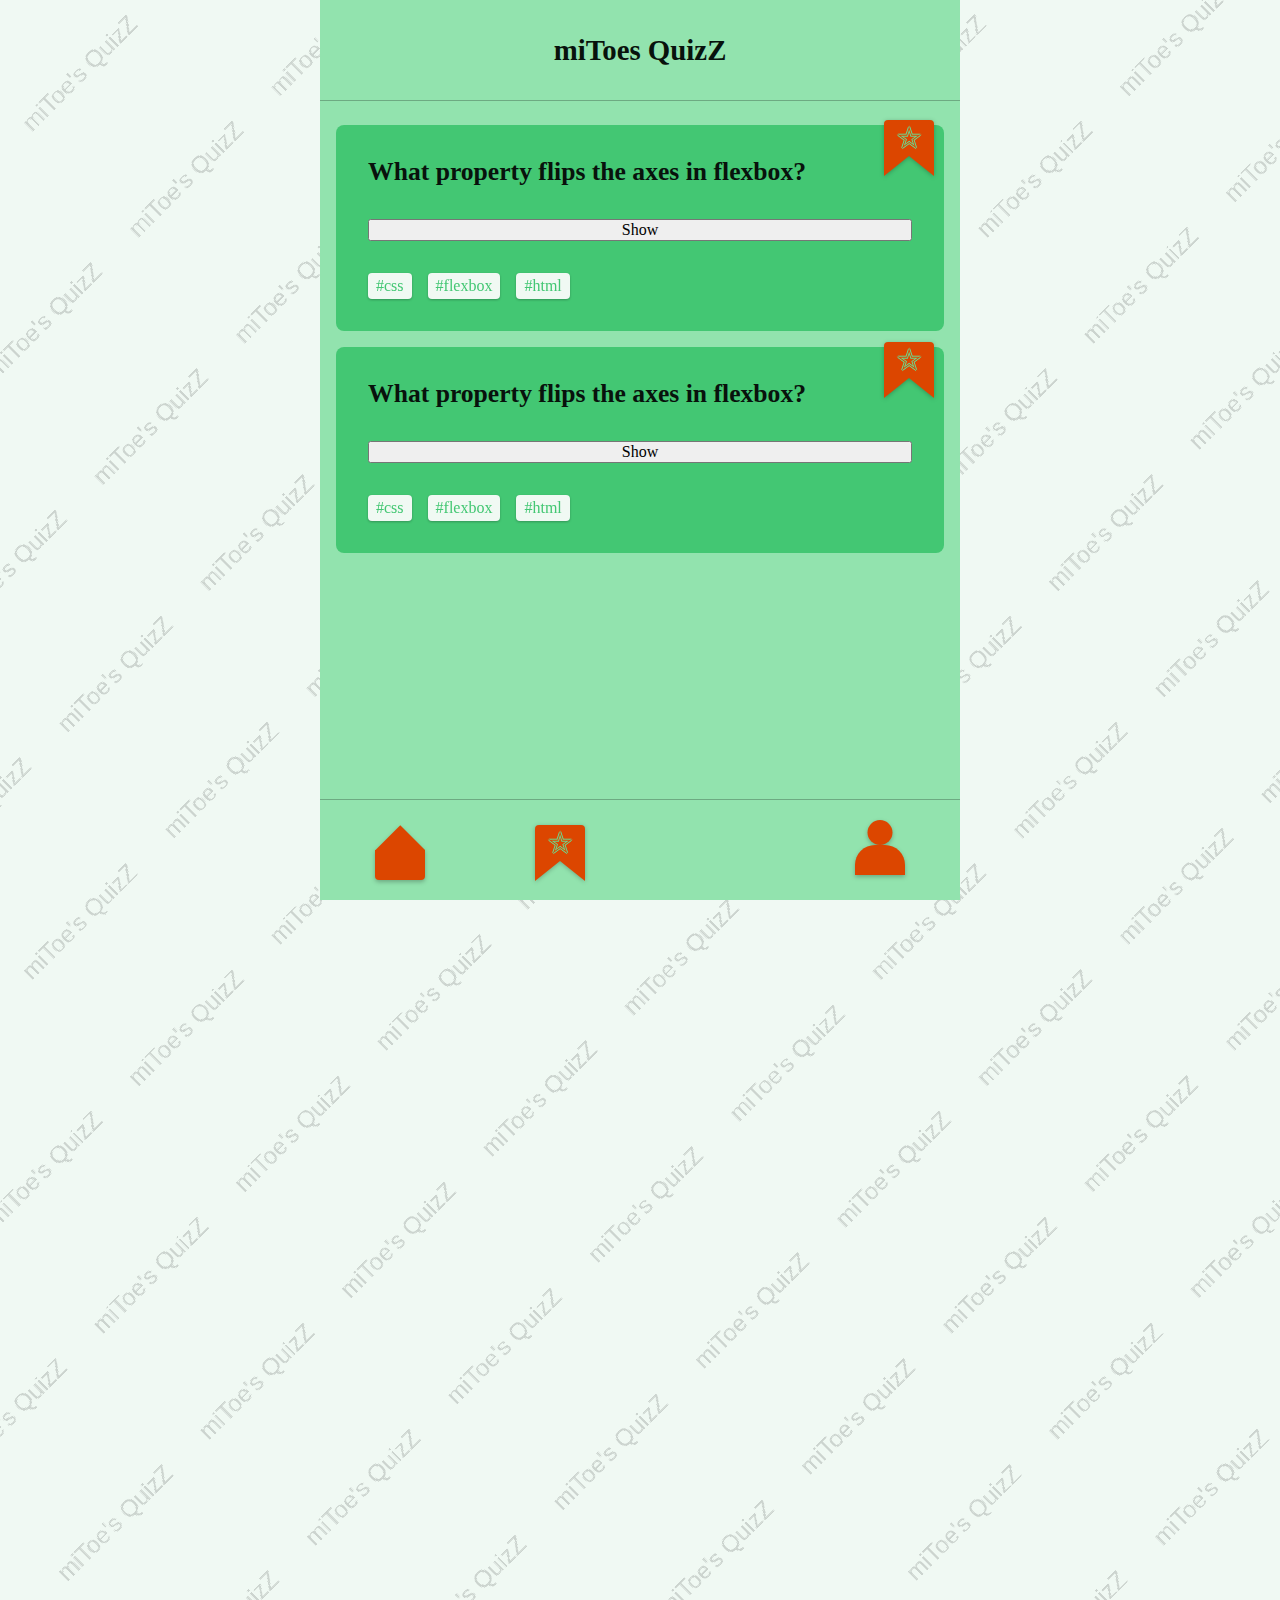
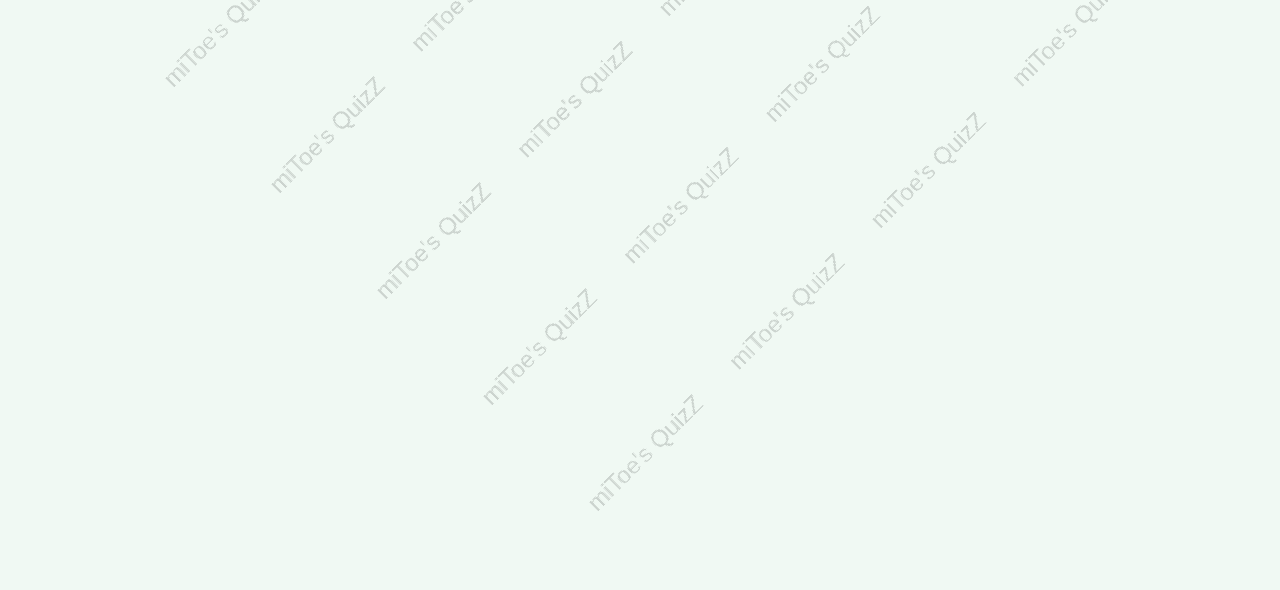
<file: index.html>
<!DOCTYPE html>
<html lang="en">
  <head>
    <meta charset="UTF-8" />
    <meta name="viewport" content="width=device-width, initial-scale=1.0" />
    <title>mitoes QuizZ</title>
    <link rel="stylesheet" href="./css/defaults.css" />
    <link rel="stylesheet" href="./css/styles.css" />
    <script src="./js/toggles.js" defer></script>
    <script src="./js/darkthemetoggle.js" defer></script>
  </head>
  <body>
    <div class="area">
      <ul class="circles">
        <li>?</li>
        <li>?</li>
        <li>?</li>
        <li>?</li>
        <li>?</li>
        <li>?</li>
        <li>?</li>
        <li>?</li>
        <li>?</li>
        <li>?</li>
        <li>?</li>
        <li>?</li>
        <li>?</li>
        <li>?</li>
        <li>?</li>
        <li>?</li>
        <li>?</li>
        <li>?</li>
        <li>?</li>
        <li>?</li>
      </ul>
    </div>
    <header>
      <h1>miToes QuizZ</h1>
    </header>
    <main>
      <section class="card">
        <label
          class="bookmark"
          aria-label="Bookmark"
          data-js="bookmark"
        ></label>
        <h2 class="question">What property flips the axes in flexbox?</h2>
        <button data-js="answer">Show</button>
        <p class="anwser hide" data-js="this-is-the-answer">
          Here is your answer!
        </p>
        <ul class="categories">
          <li>#css</li>
          <li>#flexbox</li>
          <li>#html</li>
        </ul>
      </section>
      <section class="card">
        <label
          class="bookmark"
          aria-label="Bookmark"
          data-js="bookmark"
        ></label>
        <h2 class="question">What property flips the axes in flexbox?</h2>
        <button data-js="answer">Show</button>
        <p class="anwser hide" data-js="this-is-the-answer">
          Here is your answer!
        </p>
        <ul class="categories">
          <li>#css</li>
          <li>#flexbox</li>
          <li>#html</li>
        </ul>
      </section>
    </main>
    <footer>
      <nav class="nav">
        <ul>
          <li>
            <a href="index.html" aria-label="Home">
              <div class="home"></div>
            </a>
          </li>
          <li>
            <a href="" aria-label="Bookmark">
              <div class="bookmark"></div>
            </a>
          </li>
          <li>
            <a href="form.html" aria-label="new_questions">
              <div class="question"></div>
            </a>
          </li>
          <li>
            <a href="profile.html" aria-label="profile">
              <div class="profile"></div>
            </a>
          </li>
        </ul>
      </nav>
    </footer>
  </body>
</html>
</file>
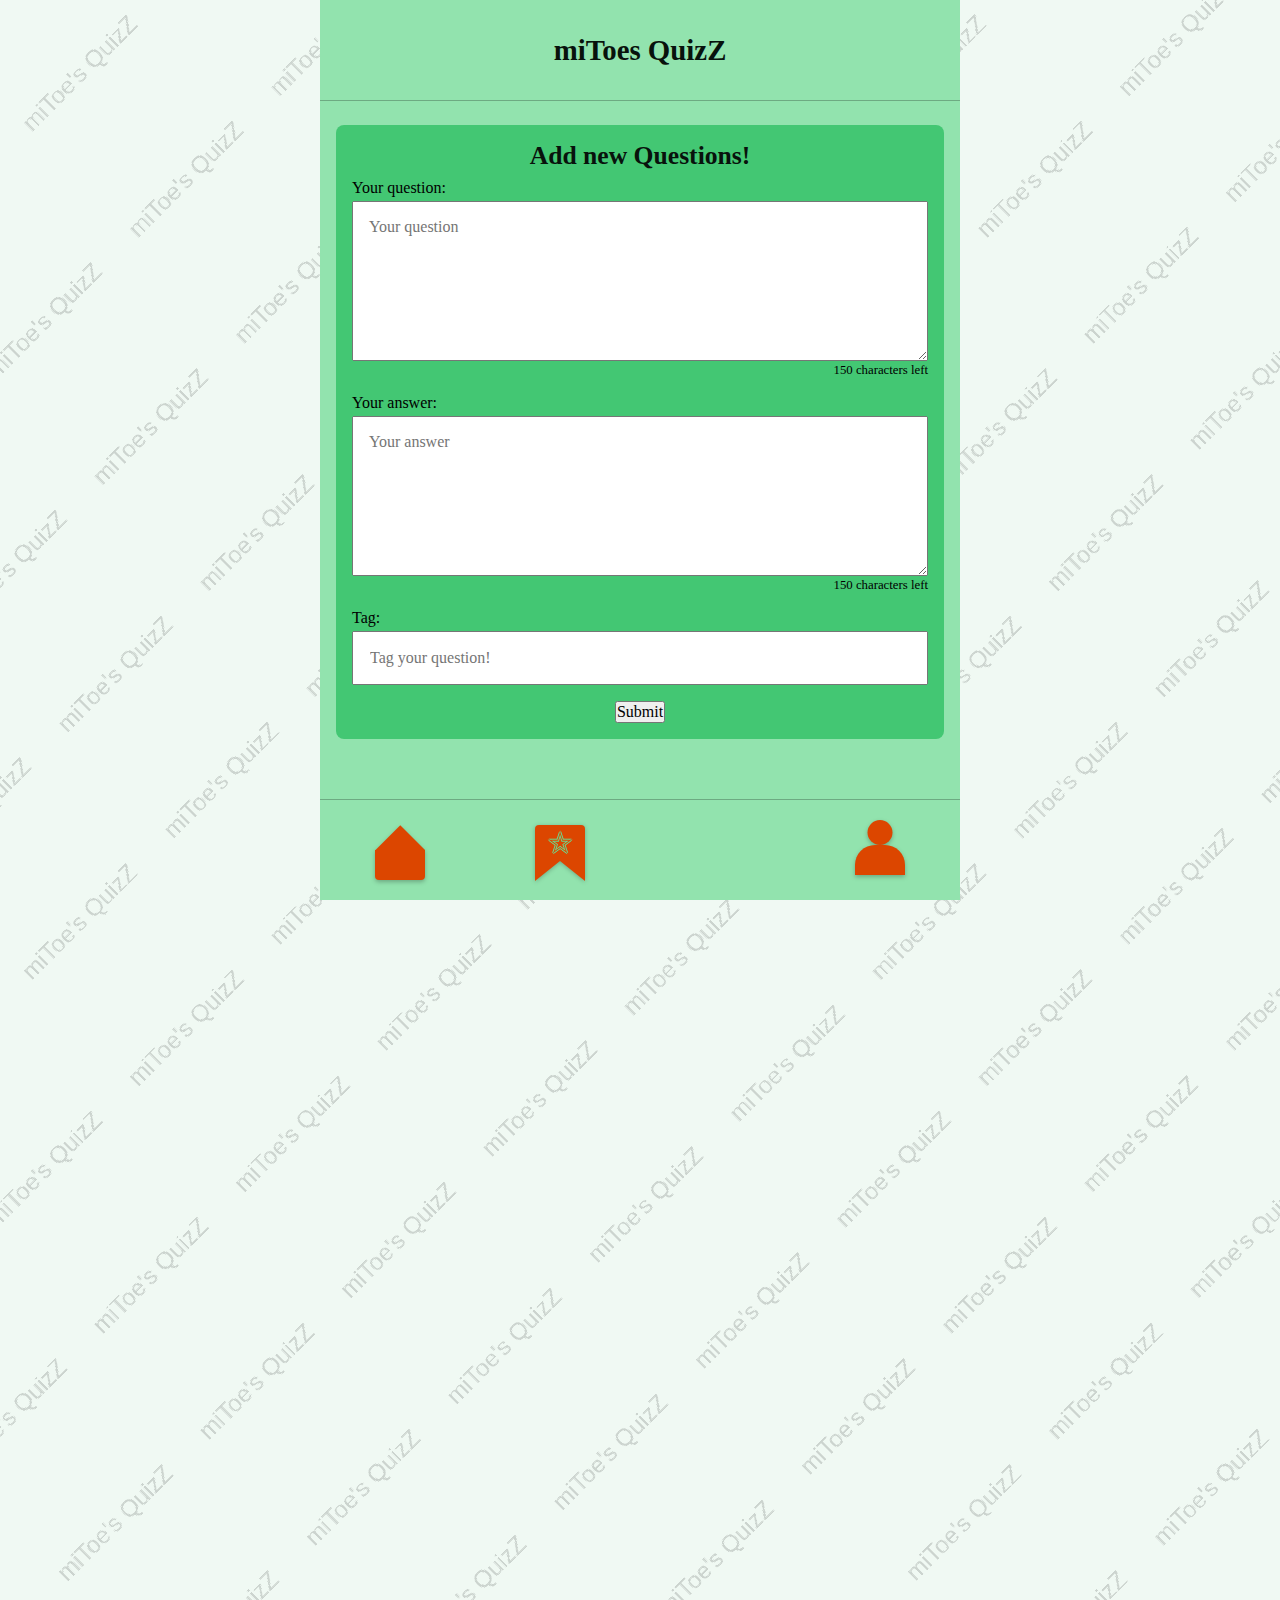
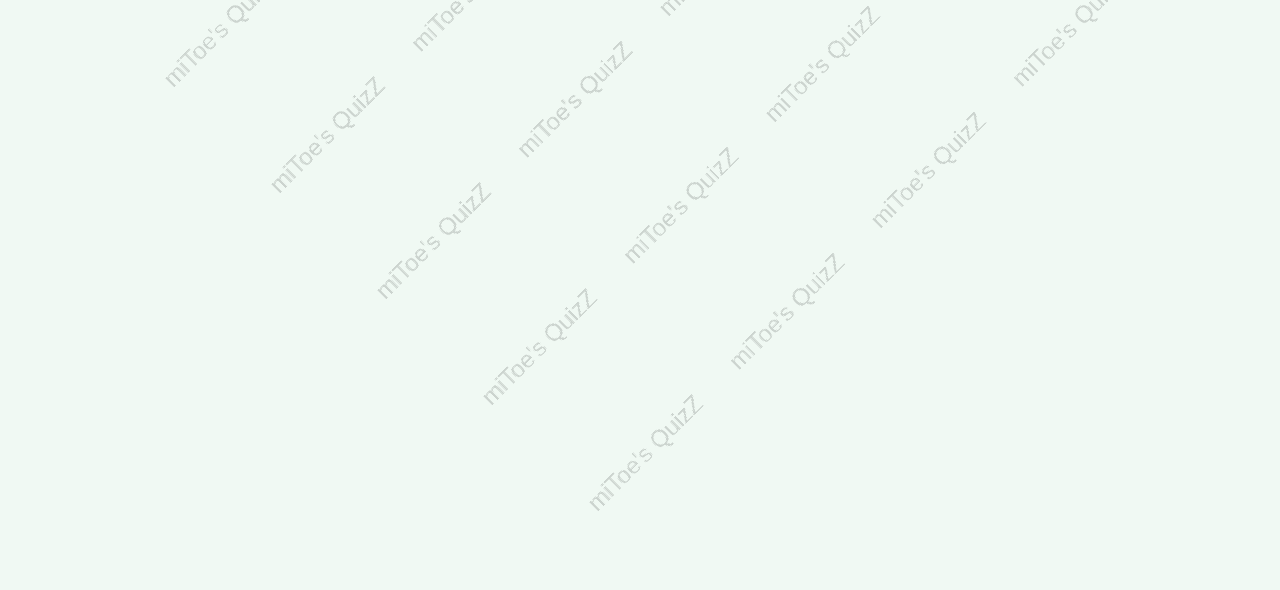
<file: form.html>
<!DOCTYPE html>
<html lang="en">
  <head>
    <meta charset="UTF-8" />
    <meta name="viewport" content="width=device-width, initial-scale=1.0" />
    <title>mitoes QuizZ</title>
    <link rel="stylesheet" href="./css/defaults.css" />
    <link rel="stylesheet" href="./css/styles.css" />
    <link rel="stylesheet" href="./css/newQuestions.css" />

    <script src="./js/darkthemetoggle.js" defer></script>
    <script src="./js/toggles.js" defer></script>
    <script src="./js/questionform.js" defer></script>
    <script src="./js/counter.js" defer></script>
  </head>
  <body>
    <div class="area">
      <ul class="circles">
        <li>?</li>
        <li>?</li>
        <li>?</li>
        <li>?</li>
        <li>?</li>
        <li>?</li>
        <li>?</li>
        <li>?</li>
        <li>?</li>
        <li>?</li>
      </ul>
    </div>
    <header>
      <h1>miToes QuizZ</h1>
    </header>
    <main class="new_questions">
      <section>
        <form data-js="form">
          <h2>Add new Questions!</h2>
          <fieldset>
            <legend>Your question:</legend>
            <textarea
              id="question"
              type="text"
              name="question"
              rows="7"
              placeholder="Your question"
              aria-describedby="your question"
              data-js="question"
            ></textarea>
            <small><span data-js="charCount">150</span> characters left</small>
          </fieldset>
          <fieldset>
            <legend>Your answer:</legend>
            <textarea
              id="answer"
              type="text"
              rows="7"
              placeholder="Your answer"
              aria-describedby="your answer"
              data-js="answer"
            ></textarea>
            <small><span data-js="charCount">150</span> characters left</small>
          </fieldset>
          <fieldset>
            <label for="tag">Tag:</label>
            <input
              id="tag"
              name="tag"
              type="text"
              aria-describedby="A tag for your question"
              placeholder="Tag your question!"
              data-js="tag"
            />
          </fieldset>
          <button type="submit">Submit</button>
        </form>
      </section>
    </main>
    <footer>
      <nav class="nav">
        <ul>
          <li>
            <a href="index.html" aria-label="Home">
              <div class="home"></div>
            </a>
          </li>
          <li>
            <a href="" aria-label="Bookmark">
              <div class="bookmark"></div>
            </a>
          </li>
          <li>
            <a href="new_questions.html" aria-label="new_questions">
              <div class="question"></div>
            </a>
          </li>
          <li>
            <a href="profile.html" aria-label="profile">
              <div class="profile"></div>
            </a>
          </li>
        </ul>
      </nav>
    </footer>
  </body>
</html>
</file>
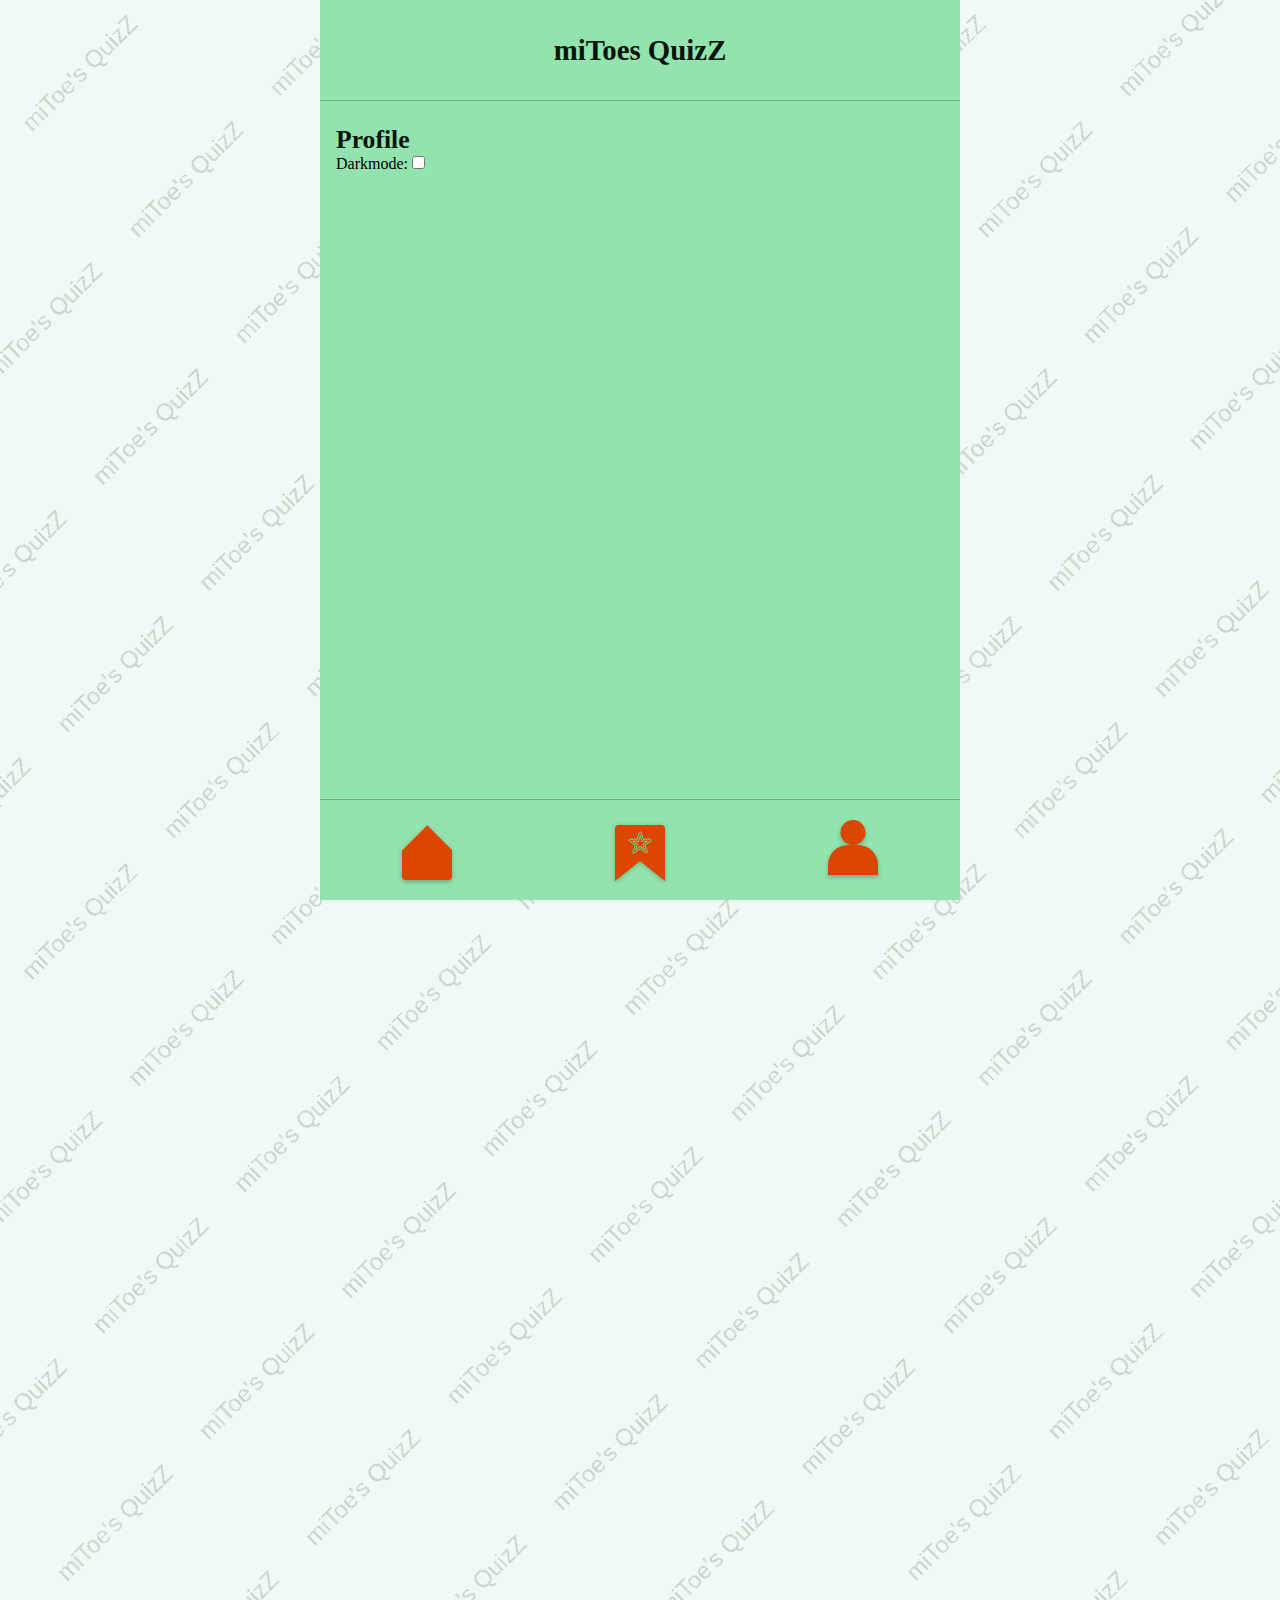
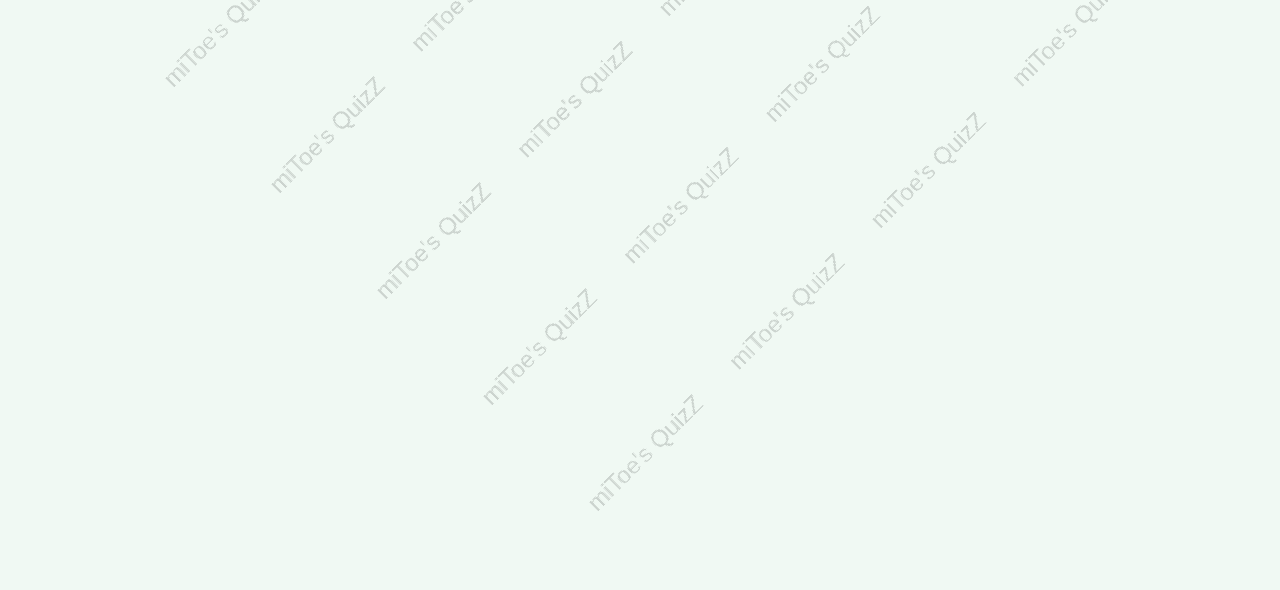
<file: profile.html>
<!DOCTYPE html>
<html lang="en">
  <head>
    <meta charset="UTF-8" />
    <meta name="viewport" content="width=device-width, initial-scale=1.0" />
    <title>mitoes QuizZ</title>
    <link rel="stylesheet" href="./css/defaults.css" />
    <link rel="stylesheet" href="./css/styles.css" />
    <script src="js/darkthemetoggle.js" defer></script>
  </head>
  <body>
    <header>
      <h1>miToes QuizZ</h1>
    </header>
    <main>
      <h2>Profile</h2>
      <section class="settings">
        <label for="darkmode">Darkmode:</label>
        <input
          id="darkmode"
          name="darkmode"
          data-js="darkmode"
          type="checkbox"
          id="myCheckbox"
        />
      </section>
    </main>
    <footer>
      <nav class="nav">
        <ul>
          <li>
            <a href="index.html" aria-label="Home">
              <div class="home"></div>
            </a>
          </li>
          <li>
            <a href="" aria-label="Bookmark">
              <div class="bookmark"></div>
            </a>
          </li>
          <li>
            <a href="" aria-label="profile">
              <div class="profile active"></div>
            </a>
          </li>
        </ul>
      </nav>
    </footer>
  </body>
</html>
</file>
<file: css/styles.css>
header,
main,
footer {
  width: 50vw;
}

header,
footer {
  height: 100px;
  background: var(--secondary);
  display: flex;
  justify-content: center;
  align-items: center;
}

main {
  flex: 1;
  background: var(--secondary);
  padding: 1.5rem 1rem;
  height: calc(100vh - 200px);
  border: 1px solid var(--shadow);
  border-left: none;
  border-right: none;
  position: relative;
  height: 100%;
  overflow-y: auto;
}

.card {
  border-radius: var(--border-radius);
  padding: 2rem;
  position: relative;
  background: var(--primary);
  display: flex;
  flex-direction: column;
  gap: 2rem;
  margin-bottom: 1rem;
  /* filter: drop-shadow(0 1px 0px #000000); */

  &:last-of-type {
    margin-bottom: 0;
  }

  .bookmark {
    position: absolute;
    top: 0;
    right: 0;
    transform: translate3d(-10px, -5px, 0);
  }
}

.bookmark {
  background: var(--badge);
  position: relative;
  height: 30px;
  width: 50px;
  border-radius: 0.25rem 0.25rem 0 0;
  filter: drop-shadow(0px 1px 2px var(--shadow));

  &::before {
    content: "✭";
    position: absolute;
    top: 50%;
    left: 50%;
    transform: translate3d(-50%, -40%, 0);
    font-size: 1.8rem;

    /* TODO: toggle color if card it's bookmarked */
    /* color: var(--accent); */
    color: var(--badge);
    text-shadow: -1px 0 var(--accent), 0 1px var(--accent), 1px 0 var(--accent),
      0 -1px var(--accent);
  }

  &::after {
    content: "";
    position: absolute;
    left: 0;
    border-style: solid;
    border-width: 0 25px 20px;
    bottom: 0;
    transform: translate3d(0, 100%, 0);
    border-top-width: 6px;
    border-color: var(--badge) var(--badge) transparent var(--badge);
  }

  &.active::before {
    color: var(--badge-active);
    text-shadow: none;
  }
}

h1 {
  color: var(--text);
  width: 75%;
  text-align: center;
}

h2 {
  color: var(--text);
}

.categories {
  display: flex;
  gap: 1rem;

  li {
    background: var(--background);
    padding: 0.25rem 0.5rem;
    border-radius: 0.25rem;
    color: var(--primary);
    filter: drop-shadow(0 1px 1px var(--shadow));

    /* TODO:check this */
    /* .darkside & {
      color: var(--color-5);
    } */
  }
}

.nav {
  height: 100%;
  width: 100%;

  ul {
    display: flex;
    height: 100%;
    width: 100%;

    li {
      flex: 1;

      a {
        color: #fff;
        height: 100%;
        width: 100%;
        display: flex;
        justify-content: center;
        align-items: center;
        position: relative;

        .home {
          position: absolute;
          background: var(--badge);
          height: 30px;
          width: 50px;
          border-radius: 0 0 0.25rem 0.25rem;
          filter: drop-shadow(0px 2px 2px var(--shadow));
          top: 50%;

          &::after {
            content: "";
            position: absolute;
            left: 15px;
            top: -35.2px;
            border-style: solid;
            border-width: 0 35.4px 35.4px 0;
            /* -webkit-border-bottom-right-radius: 0; */
            border-top-width: 0px;
            border-color: var(--badge) var(--badge) transparent var(--badge);
            transform: rotate(-45deg);
            transform-origin: 100% 100%;
          }
        }

        .bookmark {
          top: 0;
          transform: translate3d(0, -10px, 0);
        }

        .profile {
          background: var(--badge);
          position: relative;
          height: 30px;
          width: 50px;
          border-radius: 1.25rem 1.25rem 0 0;
          transform: translate3d(0, 10px, 0);
          filter: drop-shadow(0px 2px 2px var(--shadow));

          &:before {
            content: "";
            height: 25px;
            width: 25px;
            background: var(--badge);
            border-radius: 50%;
            position: absolute;
            transform: translate3d(-50%, -100%, 0);
            left: 50%;
          }
        }
      }
    }
  }
}

/*
    BackgroundAnimation
*/

.area {
  animation: gradient 15s ease infinite;
  background-size: 400% 400%;
  background-attachment: fixed;
  width: 100%;
  height: 100vh;
  position: absolute;
  z-index: -1;
}

.circles {
  position: absolute;
  top: 0;
  left: 0;
  width: 100%;
  height: 100%;
  overflow: hidden;
}

.circles li {
  position: absolute;
  display: block;
  list-style: none;
  width: 20px;
  height: 20px;
  background: rgba(255, 255, 255, 0.2);
  animation: animate 25s linear infinite;
  bottom: -150px;
}

.circles li:nth-child(1),
.circles li:nth-child(11) {
  left: 25%;
  width: 80px;
  height: 80px;
  animation-delay: 0s;
}

.circles li:nth-child(2),
.circles li:nth-child(19) {
  left: 10%;
  width: 100px;
  height: 100px;
  animation-delay: 2s;
  animation-duration: 12s;
}

.circles li:nth-child(3),
.circles li:nth-child(18) {
  left: 70%;
  width: 20px;
  height: 20px;
  animation-delay: 4s;
}

.circles li:nth-child(4),
.circles li:nth-child(17) {
  left: 40%;
  width: 60px;
  height: 60px;
  animation-delay: 0s;
  animation-duration: 18s;
}

.circles li:nth-child(5),
.circles li:nth-child(16) {
  left: 65%;
  width: 20px;
  height: 20px;
  animation-delay: 0s;
}

.circles li:nth-child(6),
.circles li:nth-child(15) {
  left: 75%;
  width: 110px;
  height: 110px;
  animation-delay: 3s;
}

.circles li:nth-child(7),
.circles li:nth-child(14) {
  left: 35%;
  width: 150px;
  height: 150px;
  animation-delay: 7s;
}

.circles li:nth-child(8),
.circles li:nth-child(13) {
  left: 50%;
  width: 25px;
  height: 25px;
  animation-delay: 15s;
  animation-duration: 45s;
}

.circles li:nth-child(9),
.circles li:nth-child(12) {
  left: 20%;
  width: 15px;
  height: 15px;
  animation-delay: 2s;
  animation-duration: 35s;
}

.circles li:nth-child(10),
.circles li:nth-child(2) {
  left: 85%;
  width: 150px;
  height: 150px;
  animation-delay: 0s;
  animation-duration: 11s;
}

@keyframes animate {
  0% {
    transform: translateY(0) rotate(0deg);
    opacity: 1;
    border-radius: 0;
  }

  100% {
    transform: translateY(-1000px) rotate(720deg);
    opacity: 0;
    border-radius: 50%;
  }
}

@keyframes gradient {
  0% {
    background-position: 0% 0%;
  }
  50% {
    background-position: 100% 100%;
  }
  100% {
    background-position: 0% 0%;
  }
}
</file>
<file: css/newQuestions.css>
.new_questions {
  form {
    background: var(--primary);
    border-radius: var(--border-radius);
    padding: 1rem;
    display: flex;
    flex-wrap: wrap;
    align-items: center;
    justify-content: center;

    h2 {
      margin-bottom: 0.5rem;
    }

    fieldset {
      border: none;
      width: 100%;
      display: flex;
      flex-wrap: wrap;

      legend {
        margin-bottom: 0.25rem;
      }

      label {
        width: 100%;
        margin-bottom: 0.25rem;
      }

      textarea {
        width: 100%;
        padding: 1rem;
        margin-bottom: 0.125rem;
      }

      small {
        width: 100%;
        text-align: right;
        margin-bottom: 1rem;
        font-size: 0.8rem;
      }

      input[type="text"] {
        width: 100%;
        margin-bottom: 1rem;
        padding: 1rem;
      }
    }
  }

  .card {
    margin-top: 1rem;
  }
}
</file>
<file: css/defaults.css>
/*
    CSS RESET
*/

*,
*::before,
*::after {
  box-sizing: border-box;
}

* {
  margin: 0;
  padding: 0;
}

ul,
ol,
ul[role="list"],
ol[role="list"] {
  list-style: none;
}

html:focus-within {
  scroll-behavior: smooth;
}

a:not([class]) {
  text-decoration-skip-ink: auto;
}

img,
picture,
svg,
video,
canvas {
  max-width: 100%;
  height: auto;
  vertical-align: middle;
  font-style: italic;
  background-repeat: no-repeat;
  background-size: cover;
}

input,
button,
textarea,
select {
  font: inherit;
}

@media (prefers-reduced-motion: reduce) {
  html:focus-within {
    scroll-behavior: auto;
  }
  *,
  *::before,
  *::after {
    animation-duration: 0.01ms !important;
    animation-iteration-count: 1 !important;
    transition-duration: 0.01ms !important;
    scroll-behavior: auto !important;
    transition: none;
  }
}

body,
html {
  height: 100%;
  scroll-behavior: smooth;
  overflow: hidden;
}

/*
  Themes
*/

/* :root {
  --color-1: #f6c453;
  --color-2: #fefbe9;
  --color-3: #f0a04b;
  --color-4: #183a1d;
  --color-5: #e1eedd;
  --color-6: #dc4600;

  color-scheme: light;
}

.darkside {
  --color-6: #4f8b00;
  --color-5: #fefbe9;
  --color-4: #383837;
  --color-3: #5e605e;
  --color-2: #4c4c4b;
  --color-1: #1d1d1d;

  color-scheme: dark;
} */
:root {
  --border-radius: 0.5rem;
}

:root[data-theme="light"] {
  --text: #08120c;
  --background: #f0f9f3;
  --primary: #43c773;
  --secondary: #92e3ae;
  --accent: #67e093;
  --badge: #dc4600;
  --shadow: rgba(0, 0, 0, 0.25);
}
:root[data-theme="dark"] {
  --text: #edf7f1;
  --background: #060f09;
  --primary: #38bc69;
  --secondary: #09170e;
  --accent: #1f984c;
  --badge: #fccd87;
  --badge-active: purple;
  --shadow: rgba(255, 255, 255, 0.25);
}

/*
  FONT-Setting
*/

@import url("https://fonts.googleapis.com/css?family=Outfit:700|outfit:400");

body {
  font-family: "outfit";
  font-weight: 400;
}

h1,
h2,
h3,
h4,
h5 {
  font-family: "Outfit";
  font-weight: 700;
}

html {
  font-size: 100%;
} /* 16px */

h1 {
  font-size: 1.802rem; /* 28.8px */
}

h2 {
  font-size: 1.602rem; /* 25.6px */
}

h3 {
  font-size: 1.424rem; /* 22.72px */
}

h4 {
  font-size: 1.266rem; /* 20.32px */
}

h5 {
  font-size: 1.125rem; /* 18.08px */
}

small {
  font-size: 0.889rem; /* 14.24px */
}

/*
  DEFAULTS
*/
body {
  display: flex;
  flex-direction: column;
  align-items: center;
  width: 100vw;
  height: 100vh;
  background-repeat: repeat;
  background: var(--background);

  &::before {
    content: "";
    position: absolute;
    top: -100%;
    left: -50%;
    width: 200vw;
    height: 200vw;
    background-image: url('data:image/svg+xml;utf8,<svg xmlns="http://www.w3.org/2000/svg" width="200" height="150" viewBox="0 0 200 150"><text x="25" y="75" font-family="Arial" font-size="24" fill="rgba(0,0,0, .15)">miToe&apos;s QuizZ</text></svg>');
    transform: rotate(-45deg);
    z-index: -1;
  }
}

html {
  &[data-theme="dark"] {
    body {
      &::before {
        background-image: url('data:image/svg+xml;utf8,<svg xmlns="http://www.w3.org/2000/svg" width="200" height="150" viewBox="0 0 200 150"><text x="25" y="75" font-family="Arial" font-size="24" fill="rgba(255,255,255, .1)">miToe&apos;s QuizZ</text></svg>');
      }
    }
  }
}

.hide {
  display: none;
}
</file>
